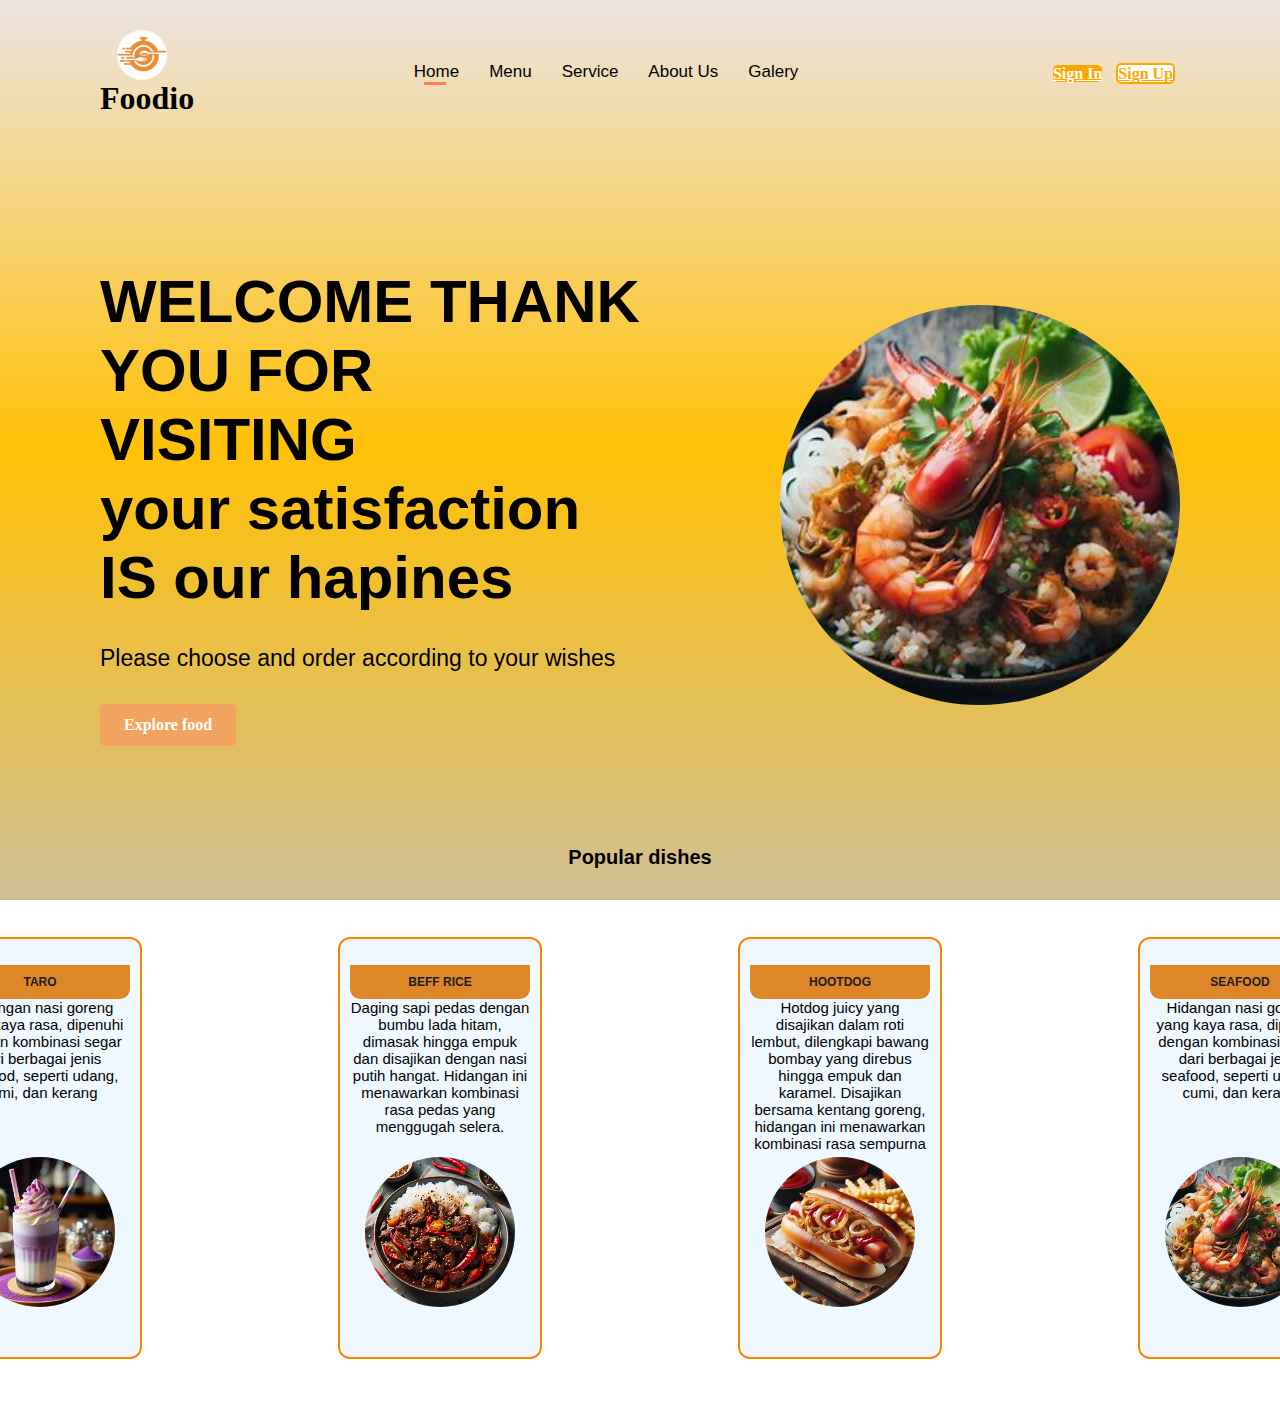
<file: index.html>
<!DOCTYPE html>
<html lang="en">
<head>
    <meta charset="UTF-8">
    <link rel="stylesheet" href="style.css">
    <meta name="viewport" content="width=device-width, initial-scale=1.0">
    <title>Food</title>
</head>
<body>
    <section class="menu">
    <div class="nav">
        <div class="navbar-brand">
            <img src="logo.jpeg" alt="foodio">
            <h1>Food<b>io</b></h1>
        </div>
        
        <ul>
            <li><a class="active" href="#">Home</a></li>
            <li><a href="menu.html">Menu</a></li>
            <li><a href="services.html">Service</a></li>
            <li><a href="about.html">About Us</a></li>
            <li><a href="galery.html">Galery</a></li>
        </ul>
        <div>
                <a href="signin.html" class="signin">Sign In</a>
                <a href="signup.html" class="signup">Sign Up</a>
        </div>
    </div>
    </section>
    
    <section class="gride">
        <div class="content">
            <div class="content-left">
                <div class="info">
                    <h2>WELCOME THANK YOU FOR VISITING<br> your satisfaction IS our hapines</h2>
                    <p>Please choose and order according to your wishes</p>
                </div>
                <a href="menu.html" class="explore-button">Explore food</a>
            </div>
            <div class="content-right">
                <img src="seafood.jpg" alt="">
            </div>
        </div>
    </section>

    <section class="category">
        <div class="list-items">
            <h3>Popular dishes</h3>
            <div class="card-list">
                <div class="card">
                    <img src="taro.jpg" alt="">
                    <div class="food-title">
                        <h1>TARO</h1>
                    </div>
                    <div class="desc-food">
                        <p>Hidangan nasi goreng yang kaya rasa, dipenuhi dengan kombinasi segar dari berbagai jenis seafood, seperti udang, cumi, dan kerang</p>
                    </div>
                    <div class="price">
                    </div>
                </div>
                <div class="card">
                    <img src="beef rice.jpg" alt="">
                    <div class="food-title">
                        <h1>BEFF RICE</h1>
                    </div>
                    <div class="desc-food">
                        <p>Daging sapi pedas dengan bumbu lada hitam, dimasak hingga empuk dan disajikan dengan nasi putih hangat. Hidangan ini menawarkan kombinasi rasa pedas yang menggugah selera.</p>
                    </div>
                    <div class="price">
                    </div>
                </div>
                <div class="card">
                    <img src="hotdog.jpg" alt="">
                    <div class="food-title">
                        <h1>HOOTDOG</h1>
                    </div>
                    <div class="desc-food">
                        <p>Hotdog juicy yang disajikan dalam roti lembut, dilengkapi bawang bombay yang direbus hingga empuk dan karamel. Disajikan bersama kentang goreng, hidangan ini menawarkan kombinasi rasa sempurna</p>
                    </div>
                    <div class="price">
                    </div>
                </div>
                <div class="card">
                    <img src="seafood.jpg" alt="">
                    <div class="food-title">
                        <h1>SEAFOOD</h1>
                    </div>
                    <div class="desc-food">
                        <p>Hidangan nasi goreng yang kaya rasa, dipenuhi dengan kombinasi segar dari berbagai jenis seafood, seperti udang, cumi, dan kerang</p>
                    </div>
                    <div class="price">
                    </div>
                </div>
            </div>
        </div>
    </section>
</body>
</html>
</file>
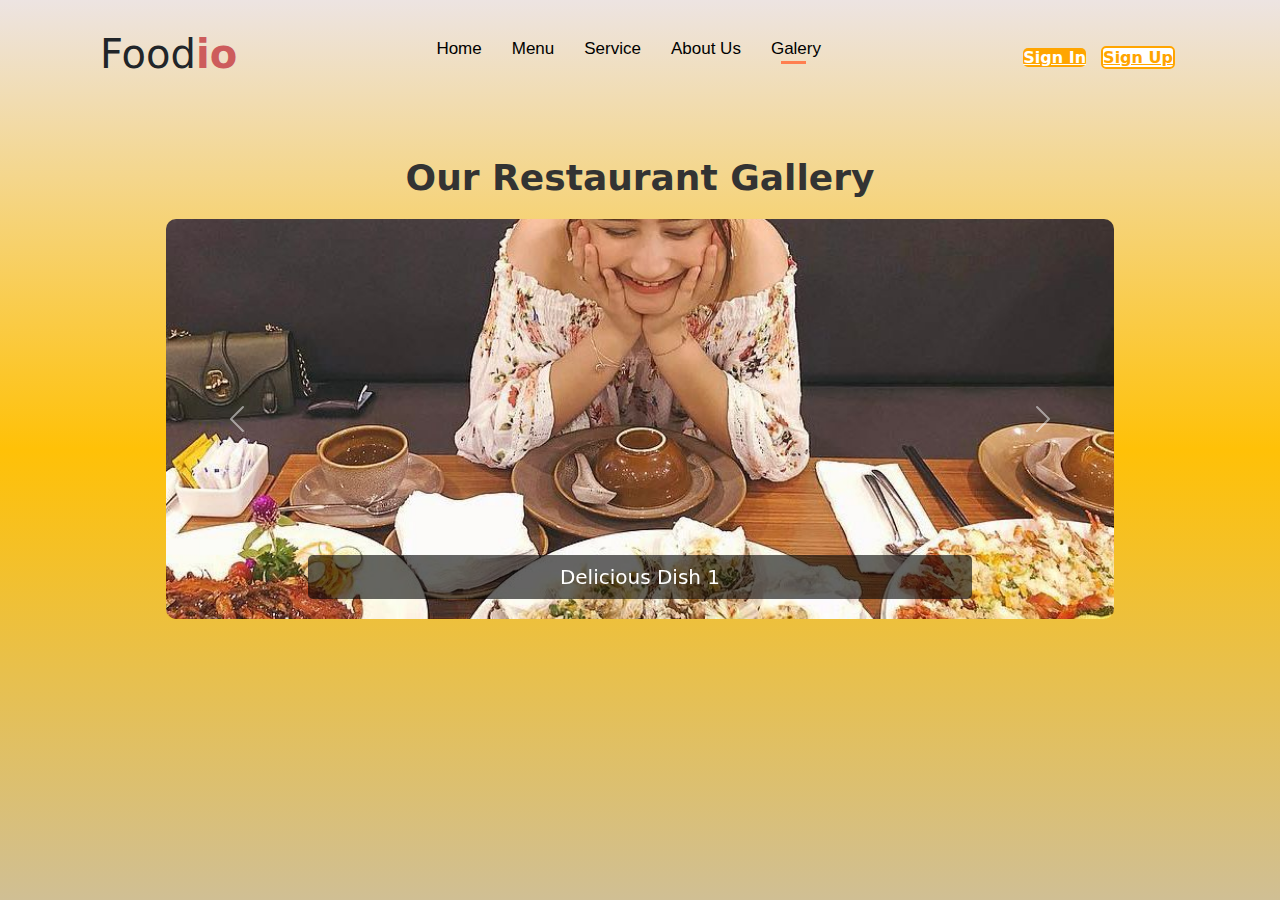
<file: galery.html>
<!DOCTYPE html>
<html lang="en">
<head>
    <meta charset="UTF-8">
    <meta name="viewport" content="width=device-width, initial-scale=1.0">
    <link href="https://cdn.jsdelivr.net/npm/bootstrap@5.3.3/dist/css/bootstrap.min.css" rel="stylesheet">
    <link rel="stylesheet" href="galery.css">
    <title>Galery</title>
    <style>
        .galery .container {
            max-width: 1200px;
            margin-top: 20px;
            text-align: center;
        }
        .galery h2 {
            margin-bottom: 20px;
            font-weight: bold;
        }
        .carousel-item img {
            width: 50%;
            height: 400px;
            object-fit: cover;
            border-radius: 10px;
        }
        .carousel-caption {
            background: rgba(0, 0, 0, 0.6);
            padding: 10px;
            border-radius: 5px;
        }
        .carousel-caption h5 {
            margin: 0;
            color: #fff;
        }
    </style>
</head>
<body>
    <section class="menu">
        <div class="nav">
            <div class="logo"><h1>Food<b>io</b></h1></div>
            <ul>
                <li><a href="index.html">Home</a></li>
                <li><a href="menu.html">Menu</a></li>
                <li><a href="services.html">Service</a></li>
                <li><a href="about.html">About Us</a></li>
                <li><a class="active" href="#">Galery</a></li>
            </ul>
            <div>
                <a href="signin.html" class="signin">Sign In</a>
                <a href="signup.html" class="signup">Sign Up</a>
            </div>
        </div>
    </section>

    <section class="galery">
        <div class="container">
            <h2>Our Restaurant Gallery</h2>
            <div id="galleryCarousel" class="carousel slide" data-bs-ride="carousel">
                <div class="carousel-inner">
                    <div class="carousel-item active">
                        <img src="food1.jpg" class="d-block w-100" alt="Food 1">
                        <div class="carousel-caption">
                            <h5>Delicious Dish 1</h5>
                        </div>
                    </div>
                    <div class="carousel-item">
                        <img src="food2.jpg" class="d-block w-100" alt="Food 2">
                        <div class="carousel-caption">
                            <h5>Delicious Dish 2</h5>
                        </div>
                    </div>
                    <div class="carousel-item">
                        <img src="food3.jpg" class="d-block w-100" alt="Food 3">
                        <div class="carousel-caption">
                            <h5>Delicious Dish 3</h5>
                        </div>
                    </div>
                    <div class="carousel-item">
                        <img src="food4.jpg" class="d-block w-100" alt="Food 4">
                        <div class="carousel-caption">
                            <h5>Delicious Dish 4</h5>
                        </div>
                    </div>
                    <div class="carousel-item">
                        <img src="food5.jpg" class="d-block w-100" alt="Food 5">
                        <div class="carousel-caption">
                            <h5>Delicious Dish 5</h5>
                        </div>
                    </div>
                    <div class="carousel-item">
                        <img src="food6.jpg" class="d-block w-100" alt="Food 6">
                        <div class="carousel-caption">
                            <h5>Delicious Dish 6</h5>
                        </div>
                    </div>
                    <div class="carousel-item">
                        <img src="food7.jpg" class="d-block w-100" alt="Food 7">
                        <div class="carousel-caption">
                            <h5>Delicious Dish 7</h5>
                        </div>
                    </div>
                    <div class="carousel-item">
                        <img src="food8.jpg" class="d-block w-100" alt="Food 8">
                        <div class="carousel-caption">
                            <h5>Delicious Dish 8</h5>
                        </div>
                    </div>
                    <div class="carousel-item">
                        <img src="food9.jpg" class="d-block w-100" alt="Food 9">
                        <div class="carousel-caption">
                            <h5>Delicious Dish 9</h5>
                        </div>
                    </div>
                    <div class="carousel-item">
                        <img src="food10.jpg" class="d-block w-100" alt="Food 10">
                        <div class="carousel-caption">
                            <h5>Delicious Dish 10</h5>
                        </div>
                    </div>
                    <div class="carousel-item">
                        <img src="food11.jpg" class="d-block w-100" alt="Food 11">
                        <div class="carousel-caption">
                            <h5>Delicious Dish 11</h5>
                        </div>
                    </div>
                    <div class="carousel-item">
                        <img src="food12.jpg" class="d-block w-100" alt="Food 12">
                        <div class="carousel-caption">
                            <h5>Delicious Dish 12</h5>
                        </div>
                    </div>
                    <div class="carousel-item">
                        <img src="food13.jpg" class="d-block w-100" alt="Food 13">
                        <div class="carousel-caption">
                            <h5>Delicious Dish 13</h5>
                        </div>
                    </div>
                    <div class="carousel-item">
                        <img src="food14.jpg" class="d-block w-100" alt="Food 14">
                        <div class="carousel-caption">
                            <h5>Delicious Dish 14</h5>
                        </div>
                    </div>
                    <div class="carousel-item">
                        <img src="food15.jpg" class="d-block w-100" alt="Food 15">
                        <div class="carousel-caption">
                            <h5>Delicious Dish 15</h5>
                        </div>
                    </div>
                    <div class="carousel-item">
                        <img src="food16.jpg" class="d-block w-100" alt="Food 16">
                        <div class="carousel-caption">
                            <h5>Delicious Dish 16</h5>
                        </div>
                    </div>
                </div>
                <!-- Kontrol navigasi -->
                <button class="carousel-control-prev" type="button" data-bs-target="#galleryCarousel" data-bs-slide="prev">
                    <span class="carousel-control-prev-icon" aria-hidden="true"></span>
                    <span class="visually-hidden">Previous</span>
                </button>
                <button class="carousel-control-next" type="button" data-bs-target="#galleryCarousel" data-bs-slide="next">
                    <span class="carousel-control-next-icon" aria-hidden="true"></span>
                    <span class="visually-hidden">Next</span>
                </button>
            </div>
        </div>
    </section>

    <script src="https://cdn.jsdelivr.net/npm/bootstrap@5.3.3/dist/js/bootstrap.bundle.min.js"></script>
    <script>
        // Menambahkan animasi transisi otomatis untuk carousel
        document.addEventListener('DOMContentLoaded', function() {
            const carousel = new bootstrap.Carousel('#galleryCarousel', {
                interval: 3000, // Slide akan berganti setiap 3 detik
                ride: 'carousel'
            });
        });
    </script>
</body>
</html>
</file>
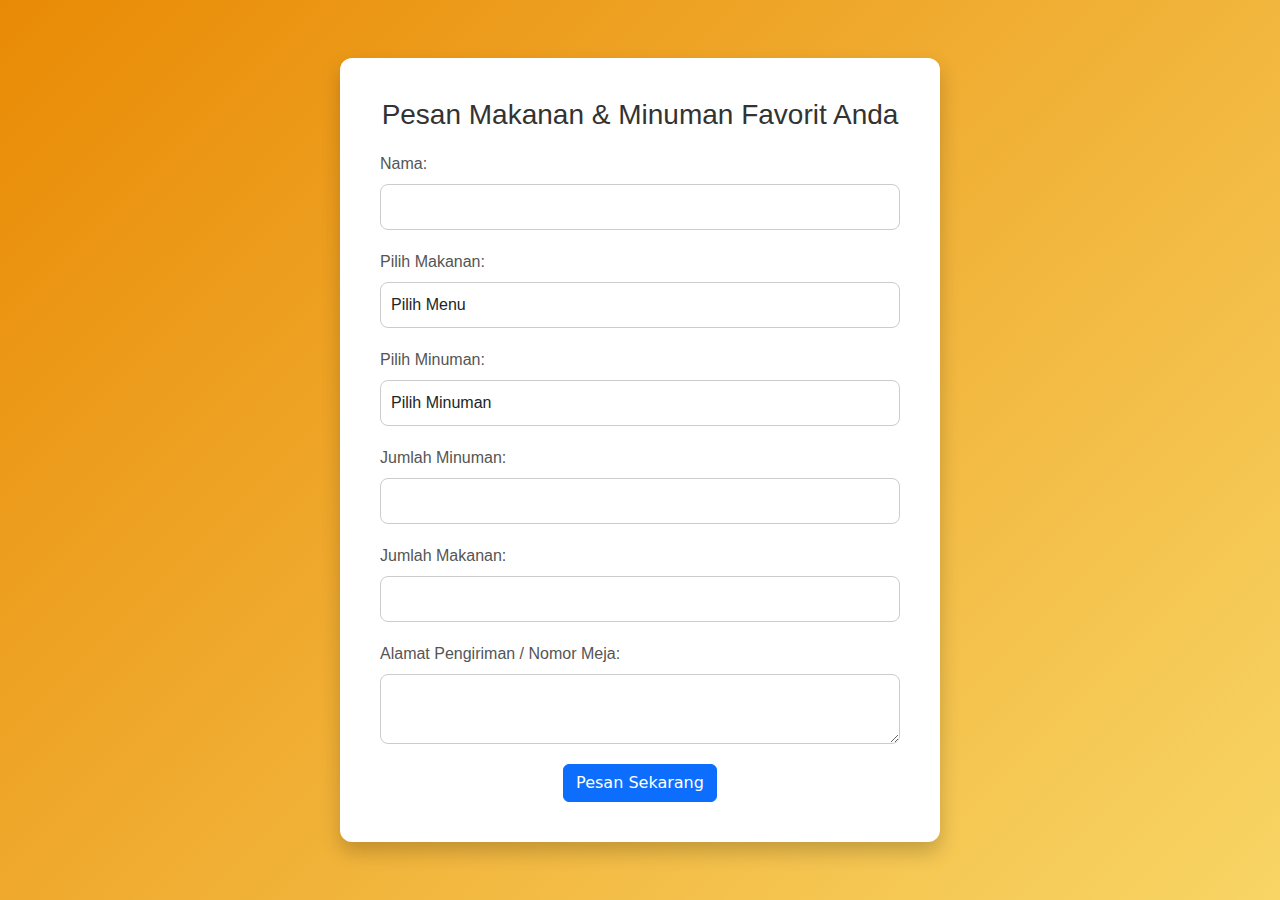
<file: pemesanan.html>
<!DOCTYPE html>
<html lang="en">
<head>
    <meta charset="UTF-8">
    <meta name="viewport" content="width=device-width, initial-scale=1.0">
    <title>Form Pemesanan Makanan</title>
    <link rel="stylesheet" href="pemesanan.css">
    <link href="https://cdn.jsdelivr.net/npm/bootstrap@5.3.0/dist/css/bootstrap.min.css" rel="stylesheet">
</head>
<body>
    <section class="order-section">
        <div class="order-container">
            <h2>Pesan Makanan & Minuman Favorit Anda</h2>
            <!-- Form Pemesanan -->
            <form id="foodOrderForm" class="form" method="POST" action="data_orders.php">
                <div class="form-group">
                    <label for="name">Nama:</label>
                    <input type="text" id="name" name="name" class="form-control" required>
                </div>

                <div class="form-group">
                    <label for="food">Pilih Makanan:</label>
                    <select id="food" name="food" class="form-control" required>
                        <option value="" disabled selected>Pilih Menu</option>
                        <option value="Spicy Beef Blackpepper with Steamed Rice">Spicy Beef Blackpepper with Steamed Rice</option>
                        <option value="Sop Iga with Steamed Rice">Sop Iga with Steamed Rice</option>
                        <option value="Rice with Chicken Cutlet & Mushroom Gravy">Rice with Chicken Cutlet & Mushroom Gravy</option>
                        <option value="Chicken Fried Rice">Chicken Fried Rice</option>
                        <option value="Spicy Fried Rice">Spicy Fried Rice</option>
                        <option value="Seafood Fried Rice">Seafood Fried Rice</option>
                        <option value="Hotdog Braised Onion">Hotdog Braised Onion</option>
                        <option value="New York Style Pizza">New York Style Pizza</option>
                        <option value="Chili Chicken Burger">Chili Chicken Burger</option>
                        <option value="Pasta Meatball">Pasta Meatball</option>
                        <option value="Bufallo Crisp Fried Wings">Bufallo Crisp Fried Wings</option>
                        <option value="Caesar Salad Egg Bacon">Caesar Salad Egg Bacon</option>
                    </select>
                </div>

                <div class="form-group">
                    <label for="drink">Pilih Minuman:</label>
                    <select id="drink" name="drink" class="form-control" required>
                        <option value="" disabled selected>Pilih Minuman</option>
                        <option value="Mineral Water">Mineral Water</option>
                        <option value="Lemon Tea">Lemon Tea</option>
                        <option value="Lyche Tea">Lyche Tea</option>
                        <option value="Taro Latte">Taro Latte</option>
                        <option value="Red Velvet">Red Velvet</option>
                        <option value="Matcha">Matcha</option>
                        <option value="Pineapple Juice">Pineapple Juice</option>
                        <option value="Watermelon Juice">Watermelon Juice</option>
                        <option value="Apple Juice">Apple Juice</option>
                    </select>
                </div>

                <div class="form-group">
                    <label for="drinkQuantity">Jumlah Minuman:</label>
                    <input type="number" id="drinkQuantity" name="drinkQuantity" class="form-control" min="1" max="20" required>
                </div>

                <div class="form-group">
                    <label for="quantity">Jumlah Makanan:</label>
                    <input type="number" id="quantity" name="quantity" class="form-control" min="1" max="20" required>
                </div>

                <div class="form-group">
                    <label for="address">Alamat Pengiriman / Nomor Meja:</label>
                    <textarea id="address" name="address" class="form-control" required></textarea>
                </div>

                <button type="submit" class="btn btn-primary">Pesan Sekarang</button>
            </form>
        </div>
    </section>

    <script src="https://cdn.jsdelivr.net/npm/bootstrap@5.3.0/dist/js/bootstrap.bundle.min.js"></script>
</body>
</html>
</file>
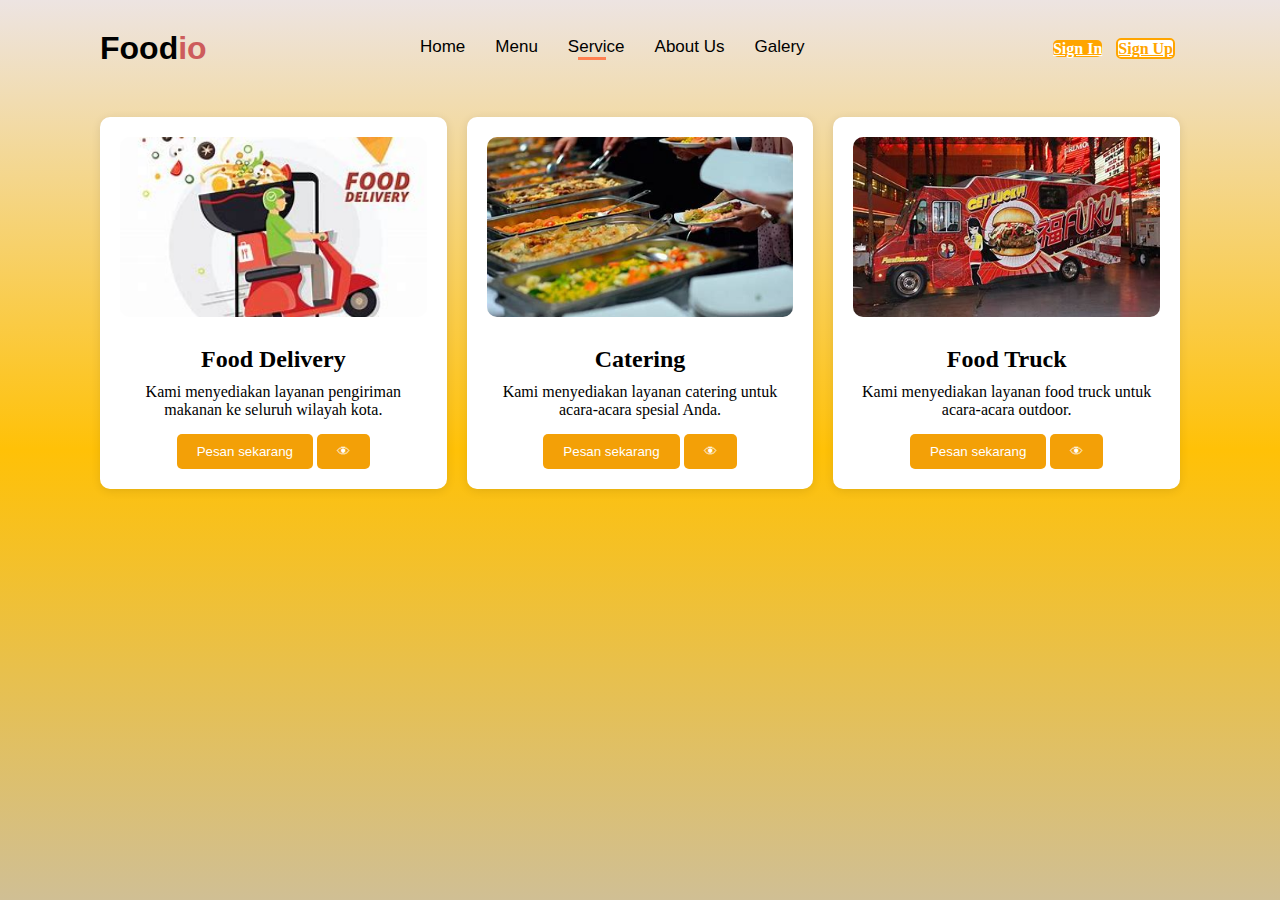
<file: services.html>
<!DOCTYPE html>
<html lang="en">
<head>
    <meta charset="UTF-8">
    <link rel="stylesheet" href="service.css">
    <meta name="viewport" content="width=device-width, initial-scale=1.0">
    <title>Food Services</title>
    <style>
        /* CSS untuk modal video */
        #videoModal {
            display: none;
            position: fixed;
            top: 0;
            left: 0;
            width: 100%;
            height: 100%;
            background-color: rgba(0, 0, 0, 0.8);
            justify-content: center;
            align-items: center;
            z-index: 1000; /* Mengatur agar modal berada di atas elemen lain */
        }

        #videoFrame {
            width: 80%; /* Menyesuaikan lebar iframe */
            height: 80%; /* Menyesuaikan tinggi iframe */
            border: none; /* Menghilangkan border pada iframe */
            position: relative; /* Mengatur posisi relatif untuk tombol close */
        }

        .close-btn {
            position: absolute; /* Mengatur posisi absolut untuk tombol close */
            top: 10px; /* Menempatkan di atas */
            right: 10px; /* Menempatkan di kanan */
            background: none; /* Tanpa background */
            border: none; /* Tanpa border */
            color: white; /* Warna teks putih */
            font-size: 24px; /* Ukuran font */
            cursor: pointer; /* Mengubah kursor menjadi pointer */
        }
    </style>
</head>
<body>
    <section class="services-nav">
        <div class="nav">
            <div class="logo"><h1>Food<b>io</b></h1></div>
            <ul>
                <li><a href="index.html">Home</a></li>
                <li><a href="menu.html">Menu</a></li>
                <li><a class="active" href="#">Service</a></li>
                <li><a href="about.html">About Us</a></li>
                <li><a href="galery.html">Galery</a></li>
            </ul>
            <div>
                <a href="signin.html" class="signin">Sign In</a>
                <a href="signup.html" class="signup">Sign Up</a>
            </div>
        </div>
    </section>
    
    <section class="services-content">
        <div class="services-card">
            <img src="food_delivery.jpeg" alt="Food Delivery"> 
            <h2>Food Delivery</h2>
            <p>Kami menyediakan layanan pengiriman makanan ke seluruh wilayah kota.</p>
            <button class="btn" onclick="window.location.href='pemesanan.html'">Pesan sekarang</button>
            <button class="btn" onclick="showVideo('delivery.mp4')">👁</button>
        </div>
        <div class="services-card">
            <img src="catering.jpeg" alt="Catering"> 
            <h2>Catering</h2>
            <p>Kami menyediakan layanan catering untuk acara-acara spesial Anda.</p>
            <button class="btn" onclick="window.location.href='pemesanan.html'">Pesan sekarang</button>
            <button class="btn" onclick="showVideo('catering.mp4')">👁</button>
        </div>
        <div class="services-card">
            <img src="food truck.jpeg" alt="Food Truck"> 
            <h2>Food Truck</h2>
            <p>Kami menyediakan layanan food truck untuk acara-acara outdoor.</p>
            <button class="btn" onclick="window.location.href='pemesanan.html'">Pesan sekarang</button>
            <button class="btn" onclick="showVideo('truck.mp4')">👁</button>
        </div>
    </section>

    <div id="videoModal">
        <iframe id="videoFrame" src="" allowfullscreen></iframe>
        <button class="close-btn" onclick="closeVideo()">✖</button> 
    </div>

    <script>
        function showVideo(videoFile) {
            var videoFrame = document.getElementById('videoFrame');
            videoFrame.src = videoFile; // Set iframe src
            document.getElementById('videoModal').style.display = 'flex'; // Tampilkan modal
        }

        function closeVideo() {
            var videoFrame = document.getElementById('videoFrame');
            videoFrame.src = ''; 
            document.getElementById('videoModal').style.display = 'none'; // Sembunyikan modal
        }
    </script>
</body>
</html>
</file>
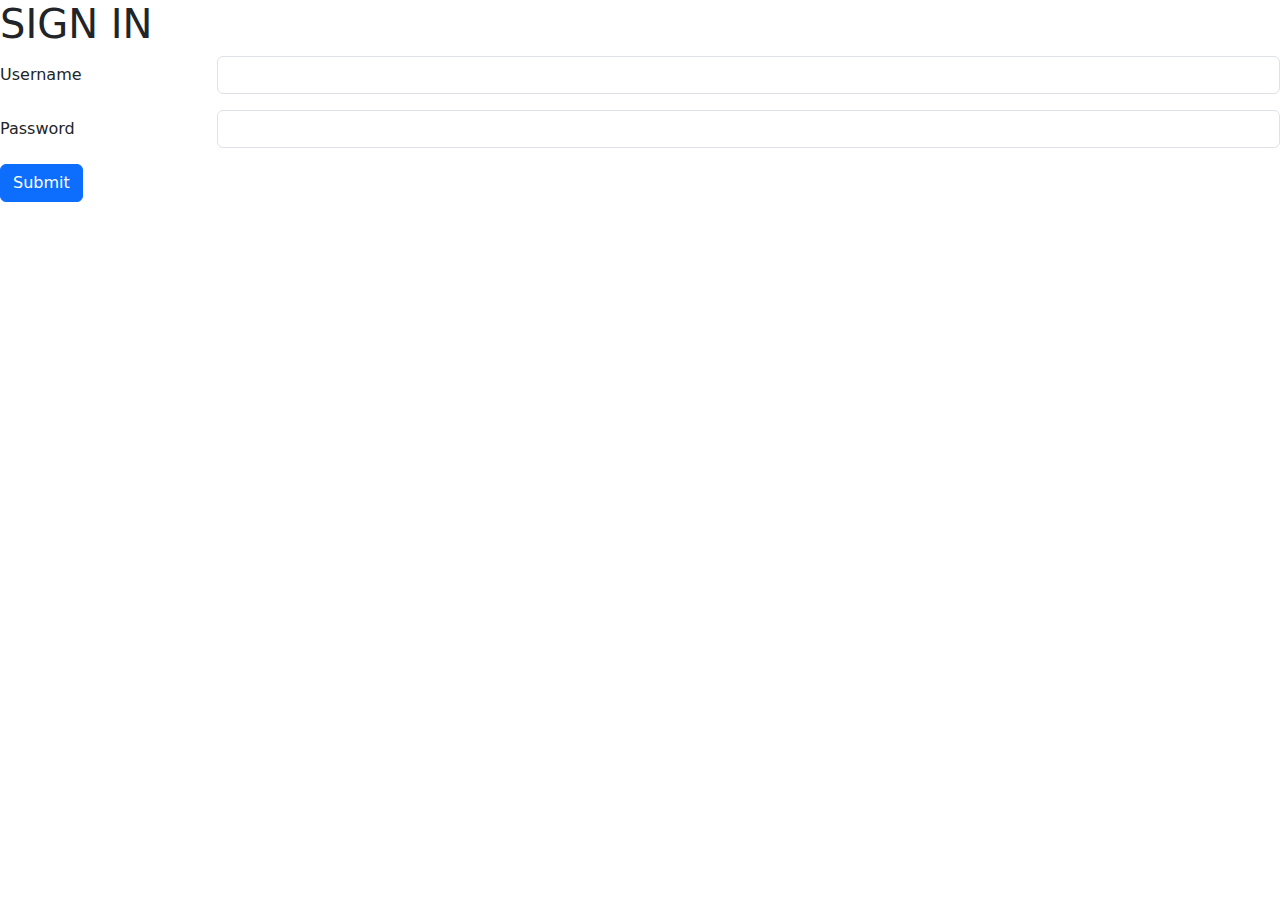
<file: signin.html>
<!DOCTYPE html>
<html lang="en">
<head>
    <meta charset="UTF-8">
    <meta name="viewport" content="width=device-width, initial-scale=1.0">
    <link href="https://cdn.jsdelivr.net/npm/bootstrap@5.3.3/dist/css/bootstrap.min.css" rel="stylesheet" integrity="sha384-QWTKZyjpPEjISv5WaRU9OFeRpok6YctnYmDr5pNlyT2bRjXh0JMhjY6hW+ALEwIH" crossorigin="anonymous">
    <title>Signin Form</title>
</head>
<body>
    <form action="" method="POST"> <!-- Action kosong untuk memproses di file yang sama -->
        <h1>SIGN IN</h1>
        <div class="mb-3 row">
            <label for="staticUsername" class="col-sm-2 col-form-label">Username</label>
            <div class="col-sm-10">
                <input type="text" class="form-control" id="staticUsername" name="username" required>
            </div>
        </div>     
        <div class="mb-3 row">
            <label for="inputPassword" class="col-sm-2 col-form-label">Password</label>
            <div class="col-sm-10">
                <input type="password" class="form-control" id="inputPassword" name="password" required>
            </div>
        </div>
        <button class="btn btn-primary" type="submit">Submit</button>
    </form>

    <script src="https://cdn.jsdelivr.net/npm/bootstrap@5.3.3/dist/js/bootstrap.bundle.min.js" integrity="sha384-YvpcrYf0tY3lHB60NNkmXc5s9fDVZLESaAA55NDzOxhy9GkcIdslK1eN7N6jIeHz" crossorigin="anonymous"></script>
</body>
</html>
</file>
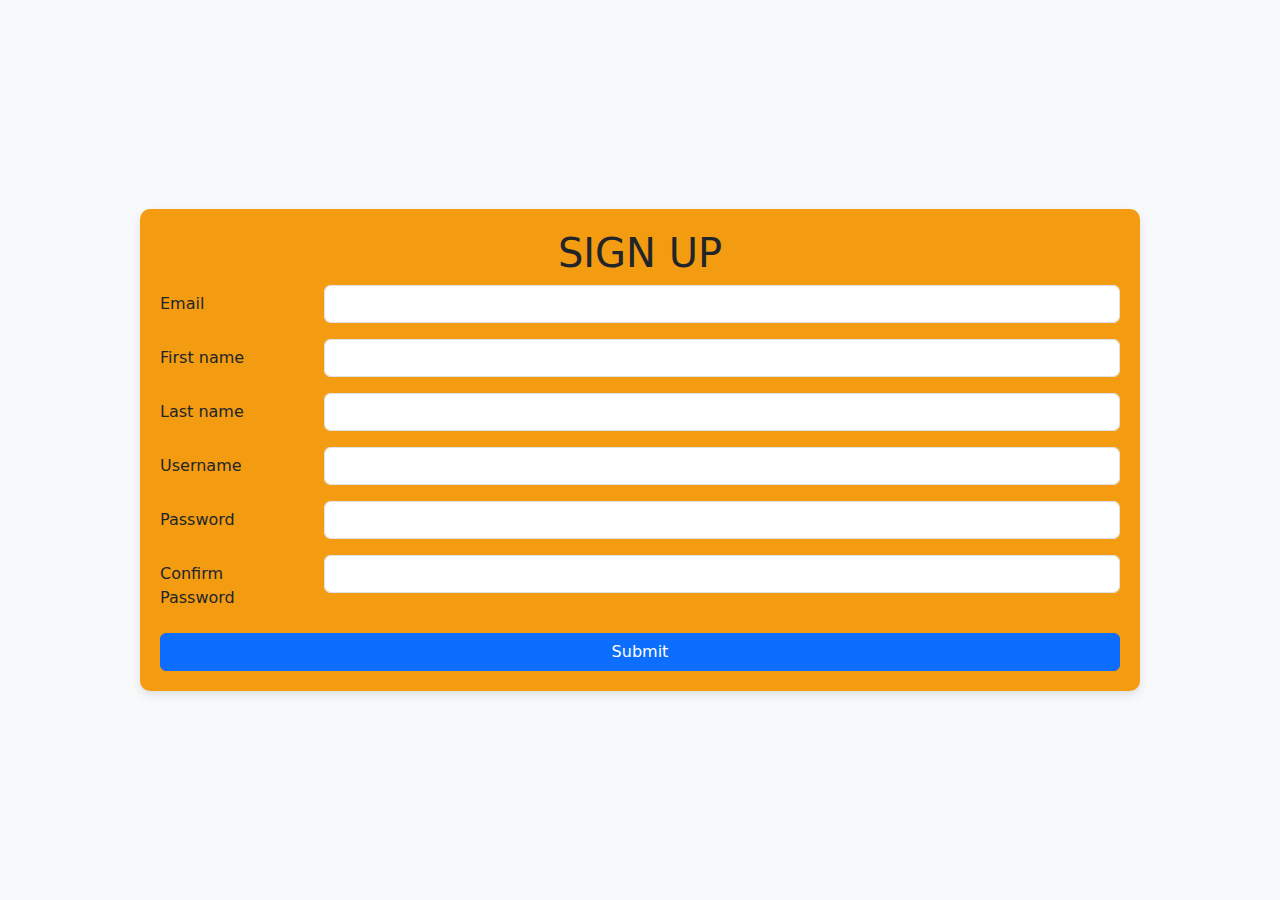
<file: signup.html>
<!DOCTYPE html>
<html lang="en">
<head>
    <meta charset="UTF-8">
    <meta name="viewport" content="width=device-width, initial-scale=1.0">
    <link href="https://cdn.jsdelivr.net/npm/bootstrap@5.3.3/dist/css/bootstrap.min.css" rel="stylesheet" integrity="sha384-QWTKZyjpPEjISv5WaRU9OFeRpok6YctnYmDr5pNlyT2bRjXh0JMhjY6hW+ALEwIH" crossorigin="anonymous">
    <link rel="stylesheet" href="signup.css">
    <title>Signup Form</title>
</head>
<body>
    <form id="signupForm">
        <h1>SIGN UP</h1>
        <div class="mb-3 row">
            <label for="staticEmail" class="col-sm-2 col-form-label">Email</label>
            <div class="col-sm-10">
                <input type="text" class="form-control" id="staticEmail" required>
            </div>
        </div>
        <div class="mb-3 row">
            <label for="staticFirstname" class="col-sm-2 col-form-label">First name</label>
            <div class="col-sm-10">
                <input type="text" class="form-control" id="staticFirstname" required>
            </div>
        </div>   
        <div class="mb-3 row">
            <label for="staticLastname" class="col-sm-2 col-form-label">Last name</label>
            <div class="col-sm-10">
                <input type="text" class="form-control" id="staticLastname" required>
            </div>
        </div>  
        <div class="mb-3 row">
            <label for="staticUsername" class="col-sm-2 col-form-label">Username</label>
            <div class="col-sm-10">
                <input type="text" class="form-control" id="staticUsername" required>
            </div>
        </div>     
        <div class="mb-3 row">
            <label for="inputPassword" class="col-sm-2 col-form-label">Password</label>
            <div class="col-sm-10">
                <input type="password" class="form-control" id="inputPassword" required>
            </div>
        </div>
        <div class="mb-3 row">
            <label for="inputPasswordConfirm" class="col-sm-2 col-form-label">Confirm Password</label>
            <div class="col-sm-10">
                <input type="password" class="form-control" id="inputPasswordConfirm" required>
            </div>
        </div>
        <input class="btn btn-primary" type="submit" value="Submit">
    </form>

    <script src="https://cdn.jsdelivr.net/npm/bootstrap@5.3.3/dist/js/bootstrap.bundle.min.js" integrity="sha384-YvpcrYf0tY3lHB60NNkmXc5s9fDVZLESaAA55NDzOxhy9GkcIdslK1eN7N6jIeHz" crossorigin="anonymous"></script>
    <script>
        document.getElementById("signupForm").addEventListener("submit", function(event) {
            event.preventDefault(); // Mencegah form melakukan submit default
            alert("Akun anda berhasil ditambahkan"); // Tampilkan pop-up
            // Redirect ke halaman utama atau bersihkan form jika diperlukan
        });
    </script>
</body>
</html>
</file>
<file: style.css>
*,::after, ::before {
  margin: 0;
  padding: 0;
  box-sizing: border-box;
}

body {
  margin: 0 100px;
  background-image: linear-gradient(to bottom, #ede4e2, #FFC107, #d0bf94);
  background-size: 100% 100%;
  background-attachment: fixed;
}

.nav {
  width: 100%;
  display: flex;
  justify-content: space-between;
  align-items: center;
  padding: 30px 0;
}
.navbar-brand {
  display: flex;
  flex-direction: column;
  align-items: center;
  text-align: center;
}

.nav .logo hi {
  font-weight: 600;
  font-family: sans-serif;
  color: black;
}

.nav .logo b {
  color: indianred;
}

.nav .navbar-brand img {
  width: 50px; /* Sesuaikan ukuran logo */
  height: 50px;
  border-radius: 50%; 
  margin-right: 10px;
}

.nav .logo b {
  color: indianred;
}

.nav ul {
  display: flex;
  list-style: none;
}

.nav ul li {
  margin-right: 30px;
}

.nav ul li a {
  text-decoration: none;
  color: black;
  font-weight: 500;
  font-family: sans-serif;
  font-size: 17px;
}

.nav ul .active::after {
  content: '';
  width: 50%;
  height: 3px;
  background-color: coral;
  display: flex;
  position: relative;
  margin-left: 10px;
}
.signin, .signup {
  width: 100px;
  height: 40px;
  border-radius: 5px;
  font-size: 16px;
  font-weight: bold;
  cursor: pointer;
  margin: 0 5px;
  border: none;
}

.signin {
  background-color: orange;
  color: white;
}

.signup {
  background-color: white;
  color: orange;
  border: 2px solid orange;
}

.signin:hover, .signup:hover {
  opacity: 0.8;
}


input {
  padding: 10px 20px;
  font-weight: 600;
}

.content {
  display: grid;
  grid-template-columns: 50% auto;
  gap: 30px;
  margin-top: 120px;
  align-items: center;
  justify-content: space-between;
  width: 100%;
}

.content .content-left {
  display: block;
  width: 100%;
}

.content .content-left .info {
  max-width: 100%;
  display: flex;
  flex-direction: column;
}

.content .content-left .info h2 {
  font-size: 60px;
  font-family: sans-serif;
  margin-bottom: 30px;
}

.content .content-left .info p {
  font-size: 23px;
  line-height: 2pc;
  margin-bottom: 30px;
  font-family: sans-serif;
}

.explore-button {
  display: inline-block;
  padding: 12px 24px;
  background-color: #f2a160f5; /* Warna tombol */
  color: white; /* Warna teks */
  text-decoration: none;
  font-size: 16px;
  font-weight: bold;
  border-radius: 5px;
  transition: background-color 0.3s ease;
}

.content .content-right {
  display: block;
  width: 100%;
}

.content .content-right img {
  width: 400px;
  height: auto;
  object-fit: cover;
  border-radius: 50%;
  aspect-ratio: 1/1;
  position: relative;
  user-select: none;
  animation: rotate 10s linear infinite;
}

@keyframes rotate {
  0% {
    transform: rotate(0deg);
  }
  100% {
    transform: rotate(360deg);
  }
}

.category {
  width: 100%;
  display: flex;
  justify-content: center; /* Center horizontally */
  margin-bottom: 50px;
}

.category .list-items {
  width: 90%;
  position: relative;
  margin-top: 100px;
  display: flex;
  flex-direction: column;
  align-items: center; /* Center horizontally */
}

.category .list-items h3 {
  font-size: 20px;
  font-weight: 600;
  font-family: sans-serif;
  margin-bottom: 70px;
}

.category .list-items .card-list {
  display: grid;
  grid-template-columns: repeat(4, 1fr);
  gap: 200px; /* Menambahkan jarak antar card */
  justify-content: center; /* Center the card grid */
}

.category .card-list .card {
  width: 200px;
  height: auto;
  display: block;
  padding: 10px;
  border-radius: 10px;
  position: relative;
  background-color: aliceblue;
  outline: 2px solid #f58803;
}

.category .card-list .card img {
  width: 150px;
  height: 150px;
  bottom: 50px;
  left: 25px;
  object-fit: cover;
  object-position: center;
  background-repeat: no-repeat;
  position: absolute;
  border-radius: 50%;
}

.category .card-list .card .food-title {
  padding: 40px 0 10px;
  position: relative;
  z-index: 20;
 
}

.category .card-list .card .food-title h1 {
  text-align: center;
  font-weight: bold;
  font-size: 12px;
  font-family: sans-serif;
  position: absolute;
  bottom: 0;
  left: 0;
  width: 100%;
  background-color: rgba(220, 124, 22, 0.918); 
  color: rgb(29, 28, 28);
  text-align: center;
  padding: 10px 0;
  border-radius: 0 0 10px 10px;
}

.category .card .desc-food p {
  font-size: 15px;
  text-align: center;
  font-weight: 30;
  margin-bottom: 195px;
  font-family: sans-serif;
}
</file>
<file: galery.css>
*,::after, ::before {
  margin: 0;
  padding: 0;
  box-sizing: border-box;
}

body {
  margin: 0 100px;
  background-image: linear-gradient(to bottom, #ede4e2, #FFC107, #d0bf94);
  background-size: 100% 100%;
  background-attachment: fixed;
}

.nav {
  width: 100%;
  display: flex;
  justify-content: space-between;
  align-items: center;
  padding: 30px 0;
}
.navbar-brand {
  display: flex;
  flex-direction: column;
  align-items: center;
  text-align: center;
}

.nav .logo hi {
  font-weight: 600;
  font-family: sans-serif;
  color: black;
}

.nav .logo b {
  color: indianred;
}

.nav .navbar-brand img {
  width: 50px; /* Sesuaikan ukuran logo */
  height: 50px;
  border-radius: 50%; /* Membuat logo menjadi bulat */
  margin-right: 10px;
}

.nav .logo b {
  color: indianred;
}

.nav ul {
  display: flex;
  list-style: none;
}

.nav ul li {
  margin-right: 30px;
}

.nav ul li a {
  text-decoration: none;
  color: black;
  font-weight: 500;
  font-family: sans-serif;
  font-size: 17px;
}

.nav ul .active::after {
  content: '';
  width: 50%;
  height: 3px;
  background-color: coral;
  display: flex;
  position: relative;
  margin-left: 10px;
}

input {
  padding: 10px 20px;
  font-weight: 600;
}

/* Style untuk tombol Sign In dan Sign Up */
.signin, .signup {
  width: 100px;
  height: 40px;
  border-radius: 5px;
  font-size: 16px;
  font-weight: bold;
  cursor: pointer;
  margin: 0 5px;
  border: none;
}

/* Style untuk tombol Sign In dan Sign Up */
.signin, .signup {
  width: 100px;
  height: 40px;
  border-radius: 5px;
  font-size: 16px;
  font-weight: bold;
  cursor: pointer;
  margin: 0 5px;
  border: none;
}

/* Style khusus untuk tombol Sign In */
.signin {
  background-color: orange;
  color: white;
}

/* Style khusus untuk tombol Sign Up */
.signup {
  background-color: white;
  color: orange;
  border: 2px solid orange;
}

.signin:hover, .signup:hover {
  opacity: 0.8;
}




.galery {
  width: 90%;
  margin: 40px auto;
  text-align: center;
}

.galery h2 {
  font-size: 36px;
  color: #333;
  margin-bottom: 40px;
}

.image-grid {
  display: grid;
  grid-template-columns: repeat(auto-fit, minmax(200px, 1fr));
  gap: 20px;
}

.image-card {
  background-color: #fff;
  box-shadow: 0 4px 8px rgba(0, 0, 0, 0.1);
  border-radius: 8px;
  overflow: hidden;
  transition: transform 0.3s ease;
}

.image-card img {
  width: 100%;
  height: auto;
  display: block;
}

.image-card:hover {
  transform: scale(1.05);
}
</file>
<file: pemesanan.css>
.order-section {
    display: flex;
    justify-content: center;
    align-items: center;
    height: 100vh;
    background: linear-gradient(135deg, #e98a05, #f8d565);
    padding: 20px;
}

.order-container {
    background-color: white;
    padding: 40px;
    border-radius: 12px;
    box-shadow: 0 10px 20px rgba(0, 0, 0, 0.2);
    max-width: 600px;
    width: 100%;
    text-align: center;
}

.order-container h2 {
    margin-bottom: 20px;
    font-size: 28px;
    color: #333;
    font-family: 'Arial', sans-serif;
}

.form-group {
    margin-bottom: 20px;
    text-align: left;
}

.form-group label {
    display: block;
    margin-bottom: 8px;
    font-size: 16px;
    color: #555;
    font-family: 'Arial', sans-serif;
}

.form-group input,
.form-group select,
.form-group textarea {
    width: 100%;
    padding: 10px;
    border: 1px solid #ccc;
    border-radius: 8px;
    font-size: 16px;
    font-family: 'Arial', sans-serif;
    transition: border-color 0.3s ease;
}

.form-group input:focus,
.form-group select:focus,
.form-group textarea:focus {
    border-color: #ff6347;
}

textarea {
    resize: vertical;
    min-height: 100px;
}

.submit-btn {
    width: 100%;
    padding: 15px;
    background-color: #ff6347;
    color: white;
    font-size: 18px;
    border: none;
    border-radius: 8px;
    cursor: pointer;
    transition: background-color 0.3s ease;
}

.submit-btn:hover {
    background-color: #ffb700;
}

@media (max-width: 600px) {
    .order-container {
        padding: 20px;
    }
}
</file>
<file: service.css>
*, ::after, ::before {
  margin: 0;
  padding: 0;
  box-sizing: border-box;
}

body {
  margin: 0 100px;
  background-image: linear-gradient(to bottom, #ede4e2, #FFC107, #d0bf94);
  background-size: 100% 100%;
  background-attachment: fixed;
}

.nav {
  width: 100%;
  display: flex;
  justify-content: space-between;
  align-items: center;
  padding: 30px 0;
}

.nav .logo h1 {
  font-weight: 600;
  font-family: sans-serif;
  color: black;
}

.nav .logo b {
  color: indianred;
}

.nav ul {
  display: flex;
  list-style: none;
}

.nav ul li {
  margin-right: 30px;
}

.nav ul li a {
  text-decoration: none;
  color: black;
  font-weight: 500;
  font-family: sans-serif;
  font-size: 17px;
}

.nav ul .active::after {
  content: '';
  width: 50%;
  height: 3px;
  background-color: coral;
  display: flex;
  position: relative;
  margin-left: 10px;
}

input {
  padding: 10px 20px;
  font-weight: 600;
}

.signin, .signup {
  width: 100px;
  height: 40px;
  border-radius: 5px;
  font-size: 16px;
  font-weight: bold;
  cursor: pointer;
  margin: 0 5px;
}

.signin {
  background-color: orange;
  color: white;
}

.signup {
  background-color: white;
  color: orange;
  border: 2px solid orange;
}

.signin:hover, .signup:hover {
  opacity: 0.8;
}

.services-content {
  max-width: 1200px;
  margin: 20px auto;
  display: grid;
  grid-template-columns: repeat(auto-fill, minmax(300px, 1fr));
  gap: 20px;
}

.services-card {
  background: white;
  border-radius: 10px;
  box-shadow: 0 2px 10px rgba(0, 0, 0, 0.1);
  padding: 20px;
  text-align: center;
  position: relative; /* Untuk penempatan logo */
  overflow: hidden; /* Menyembunyikan bagian yang melampaui batas */
}

.services-card img {
  width: 100%; /* Gambar menyesuaikan lebar kartu */
  height: 180px; /* Menetapkan tinggi yang sedikit lebih rendah */
  object-fit: cover; /* Menjaga rasio aspek gambar */
  border-radius: 10px; /* Sudut bulat untuk gambar */
  margin-bottom: 15px; /* Jarak antara gambar dan konten di bawahnya */
}

.services-card h2 {
  margin: 10px 0; /* Jarak antara judul dan elemen lainnya */
}

.services-card p {
  margin-bottom: 15px; /* Jarak antara deskripsi dan tombol */
}

.services-card .vdio-logo {
  position: absolute;
  top: 10px;
  right: 10px;
  width: 40px; /* Sesuaikan ukuran logo */
  cursor: pointer;
}

.btn {
  background-color: #f3a007;
  color: white;
  border: none;
  padding: 10px 20px;
  border-radius: 5px;
  cursor: pointer;
  transition: background-color 0.3s;
}

.btn:hover {
  background-color: #f97b13;
}
</file>
<file: signup.css>
body {
    display: flex;
    justify-content: center;
    align-items: center;
    height: 100vh; 
    margin: 0; 
    background-color: #f8f9fa; 
}
h1 {
    text-align: center;
}

form {
    background-color: #f39c12; 
    padding: 20px; 
    border-radius: 10px; 
    box-shadow: 0px 4px 10px rgba(0, 0, 0, 0.1); 
    max-width: 1000px; 
    width: 100%; 
}

form .mb-3 {
    margin-bottom: 1.5rem; 
}

form .form-label {
    font-weight: bold; 
}

form .form-control, 
form .form-control-plaintext {
    width: 100%; 
}

.btn {
    display: block; 
    width: 100%; 
    
}
</file>
